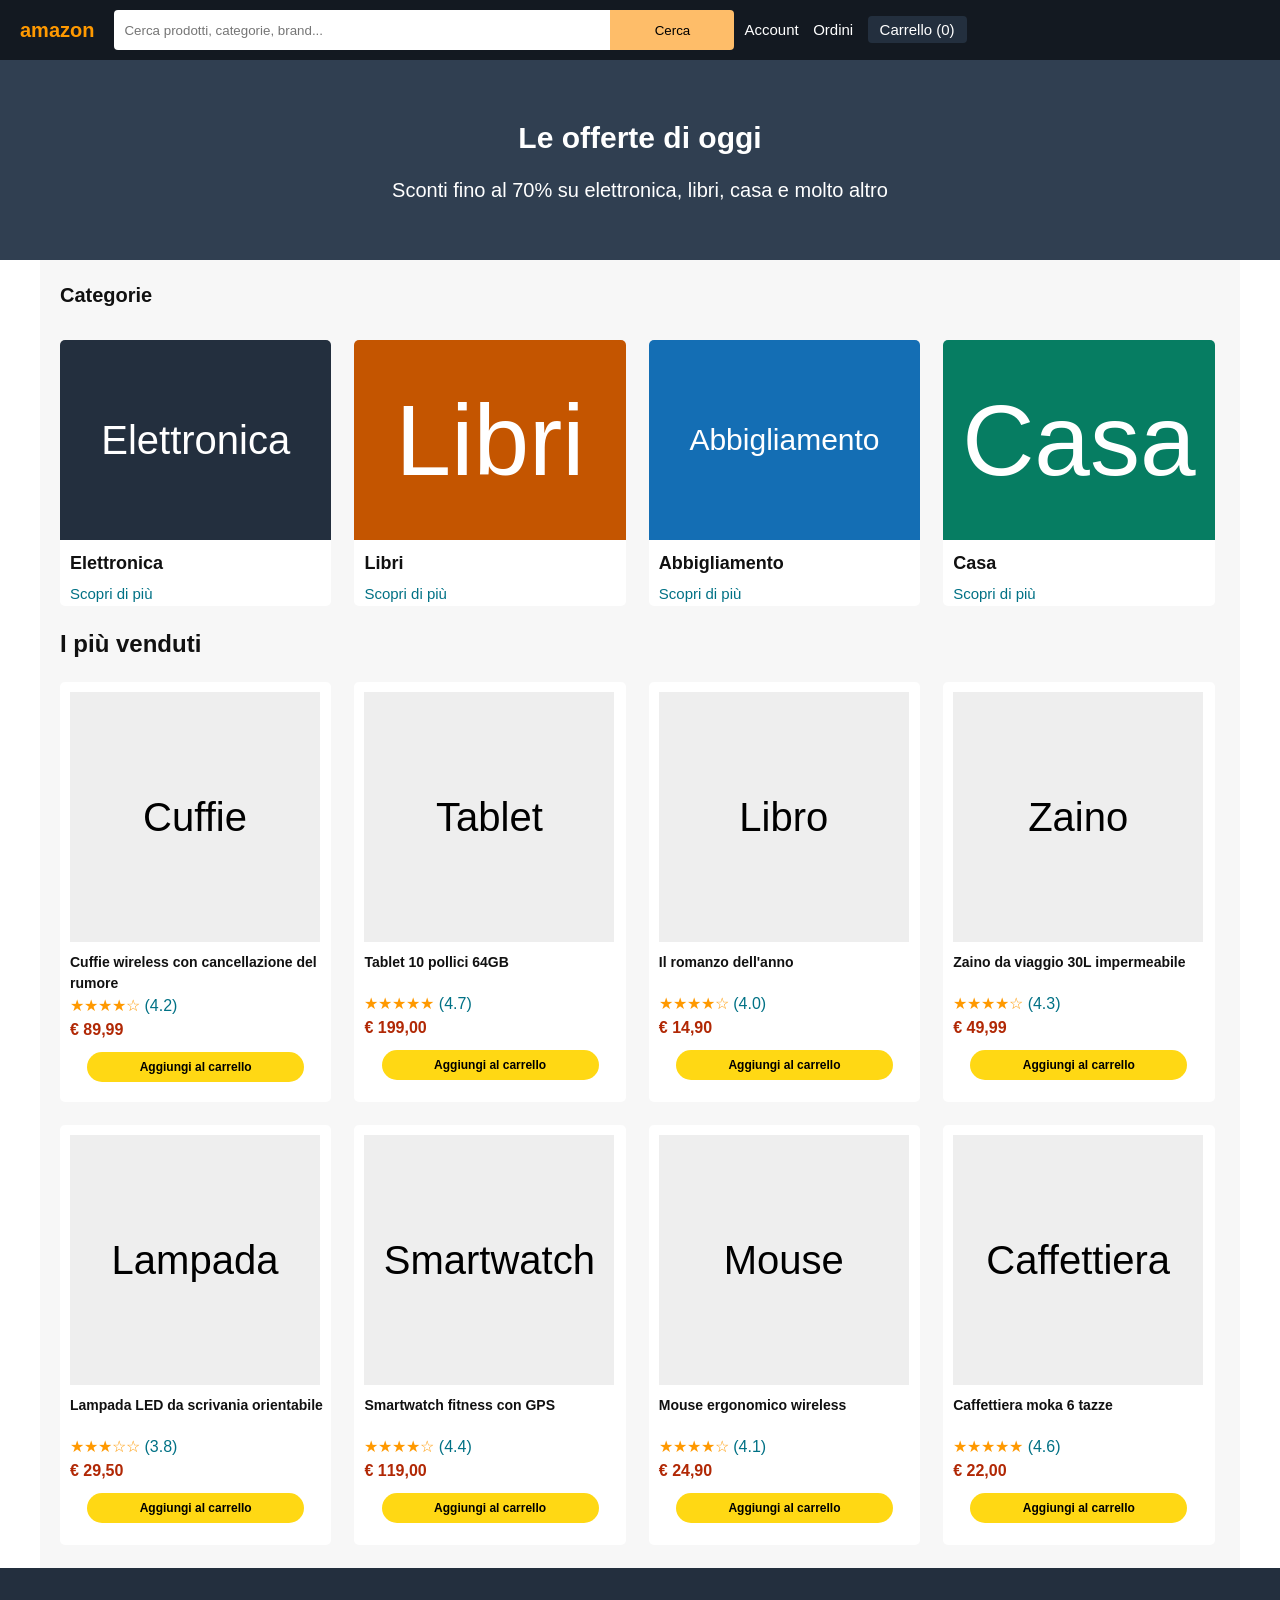
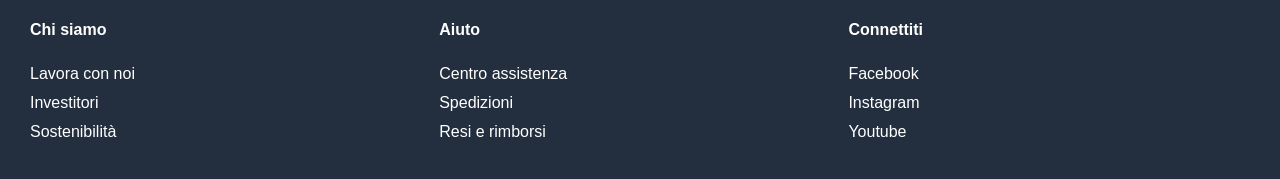
<file: index.html>
<!DOCTYPE html>
<html lang="it">

<head>
  <meta charset="UTF-8">
  <meta name="viewport" content="width=device-width, initial-scale=1.0">
  <title>Amazon Homepage — Week Project</title>
  <link rel="stylesheet" href="style.css">
</head>

<body>

  <header class="header">
    <!-- Logo, barra di ricerca, link Account / Ordini / Carrello -->
    <div class="logo">
      amazon
    </div>

    <form class="cerca">
      <input type="text" placeholder="Cerca prodotti, categorie, brand...">
      <button type="submit">Cerca</button>
    </form>

    <nav class="menu">
      <a href="javascript:void(0)" class="account">Account</a>
      <a href="javascript:void(0)" class="ordini">Ordini</a>
      <a href="javascript:void(0)" class="carrello">Carrello (0)</a>
    </nav>
    

  </header>
  
  <section class="hero">
      <article>
      <!-- Titolo grande, sottotitolo -->
      <h2>Le offerte di oggi</h2>
      <p>Sconti fino al 70% su elettronica, libri, casa e molto altro</p>
      </article>
    </section>


  <main>

    <section class="categorie">
      <!-- 4 card categoria -->

      <h2>Categorie</h2>

      <div class="card">
        <div title="Elettronica" class="sfondoElettronica" alt="Elettronica"> Elettronica</div>
        <div>
          <h3>Elettronica</h3>
          <a href="javascript:void(0)" class="scopri">Scopri di più</a>
        </div>
      </div>



      <div class="card">
        <div title="Libri" class="sfondoLibri" alt="Libri">Libri</div>
        <div>
          <h3>Libri</h3>
          <a href="javascript:void(0)" class="scopri">Scopri di più</a>
        </div>
      </div>



      <div class="card">
        <div title="Abbigliamento" class="sfondoAbbigliamento" alt="Abbigliamento">Abbigliamento</div>
        <div class="elettronica">
          <h3>Abbigliamento</h3>
          <a href="javascript:void(0)" class="scopri">Scopri di più</a>
        </div>
      </div>



      <div class="card">
        <div title="Casa" class="sfondoCasa" alt="Casa">Casa</div>
        <div class="elettronica">
          <h3>Casa</h3>
          <a href="javascript:void(0)" class="scopri">Scopri di più</a>
        </div>
      </div>

    </section>

    <section id="prodotti" class="griglia">
      <!-- Griglia prodotti (Versione Base: HTML statico; Intermedia/Avanzata: generata da JS) -->
      <h2>I più venduti</h2>

      <div class="griglia">

        <div class="prodotto">
          <div title="Cuffie" class="immagine" alt="Cuffie"> Cuffie</div>
          <h4 class="nome">Cuffie wireless con cancellazione del rumore</h4>
          <p class="stelle">★★★★☆ <span>(4.2)</span></p>
          <p class="prezzo">€ 89,99</p>
          <button class="aggiungi">Aggiungi al carrello</button>
        </div>


        <div class="prodotto">
          <div title="Tablet" class="immagine" alt="Tablet"> Tablet</div>
          <h4 class="nome">Tablet 10 pollici 64GB </h4>
          <p class="stelle">★★★★★ <span>(4.7)</span></p>
          <p class="prezzo">€ 199,00</p>
          <button class="aggiungi">Aggiungi al carrello</button>
        </div>

        <div class="prodotto">
          <div title="Libro" class="immagine" alt="Libro"> Libro</div>
          <h4 class="nome">Il romanzo dell'anno</h4>
          <p class="stelle">★★★★☆ <span>(4.0)</span></p>
          <p class="prezzo">€ 14,90</p>
          <button class="aggiungi">Aggiungi al carrello</button>
        </div>

        <div class="prodotto">
          <div title="Zaino" class="immagine" alt="Zaino"> Zaino</div>
          <h4 class="nome">Zaino da viaggio 30L impermeabile</h4>
          <p class="stelle">★★★★☆ <span>(4.3)</span></p>
          <p class="prezzo">€ 49,99</p>
          <button class="aggiungi">Aggiungi al carrello</button>
        </div>

        <div class="prodotto">
          <div title="Lampada" class="immagine" alt="Lampada"> Lampada</div>
          <h4 class="nome">Lampada LED da scrivania orientabile</h4>
          <p class="stelle">★★★☆☆ <span>(3.8)</span></p>
          <p class="prezzo">€ 29,50</p>
          <button class="aggiungi">Aggiungi al carrello</button>
        </div>

        <div class="prodotto">
          <div title="Smartwatch" class="immagine" alt="Smartwatch"> Smartwatch</div>
          <h4 class="nome">Smartwatch fitness con GPS</h4>
          <p class="stelle">★★★★☆ <span>(4.4)</span></p>
          <p class="prezzo">€ 119,00</p>
          <button class="aggiungi">Aggiungi al carrello</button>
        </div>

        <div class="prodotto">
          <div title="Mouse" class="immagine" alt="Mouse"> Mouse</div>
          <h4 class="nome">Mouse ergonomico wireless</h4>
          <p class="stelle">★★★★☆ <span>(4.1)</span></p>
          <p class="prezzo">€ 24,90</p>
          <button class="aggiungi">Aggiungi al carrello</button>
        </div>

        <div class="prodotto">
          <div title="Caffettiera" class="immagine" alt="Caffettiera"> Caffettiera</div>
          <h4 class="nome">Caffettiera moka 6 tazze</h4>
          <p class="stelle">★★★★★ <span>(4.6)</span></p>
          <p class="prezzo">€ 22,00</p>
          <button class="aggiungi">Aggiungi al carrello</button>
        </div>

      </div>
    </section>

  </main>

  <footer>
    <!-- 3 colonne di link -->
    <div class="colonne">
      <h4>Chi siamo</h4>
      <ul>
        <li><a href="javascript:void(0)">Lavora con noi</a></li>
        <li><a href="javascript:void(0)">Investitori</a></li>
        <li><a href="javascript:void(0)">Sostenibilità</a></li>
      </ul>
    </div>
    <div class="colonne">
      <h4>Aiuto</h4>
      <ul>
        <li><a href="javascript:void(0)">Centro assistenza</a></li>
        <li><a href="javascript:void(0)">Spedizioni</a></li>
        <li><a href="javascript:void(0)">Resi e rimborsi</a></li>
      </ul>
    </div>
    <div class="colonne">
      <h4>Connettiti</h4>
      <ul>
        <li><a href="javascript:void(0)">Facebook</a></li>
        <li><a href="javascript:void(0)">Instagram</a></li>
        <li><a href="javascript:void(0)">Youtube</a></li>
      </ul>
    </div>
  </footer>

  <script src="script.js"></script>
</body>

</html>
</file>
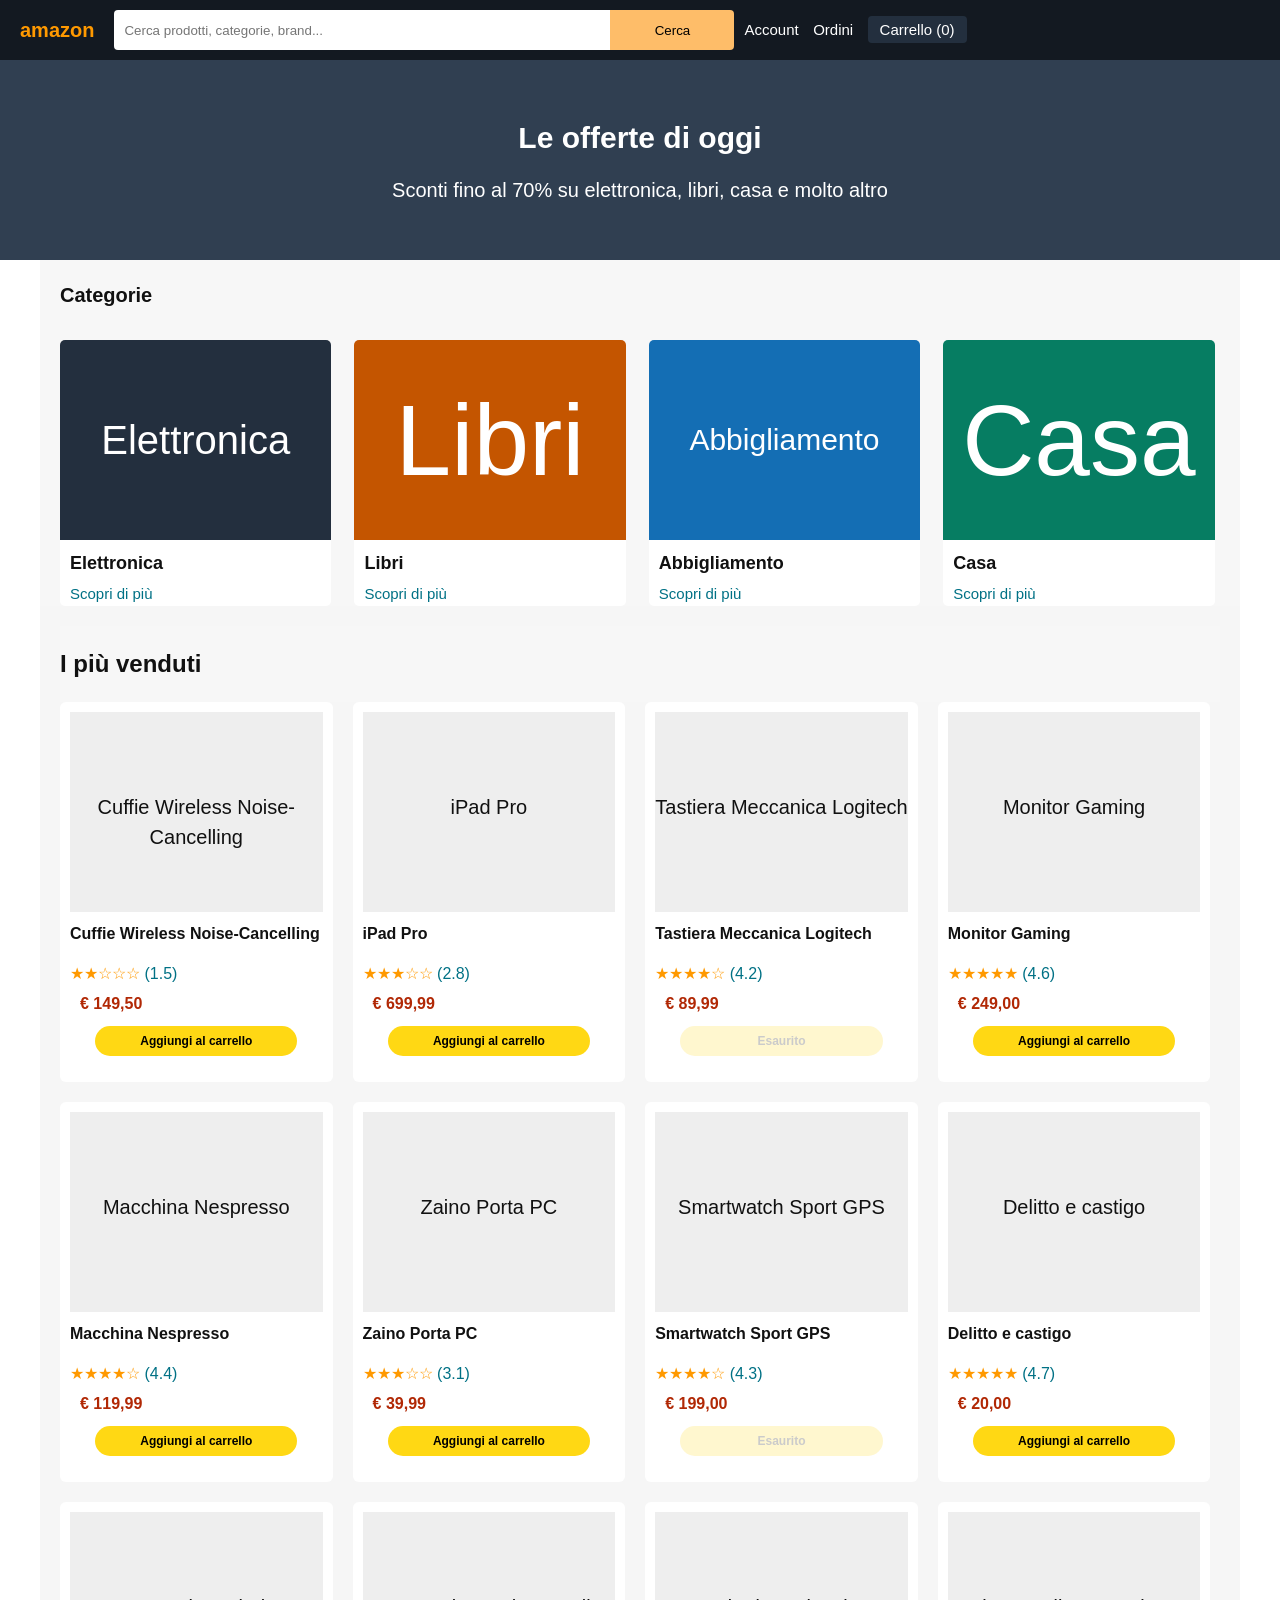
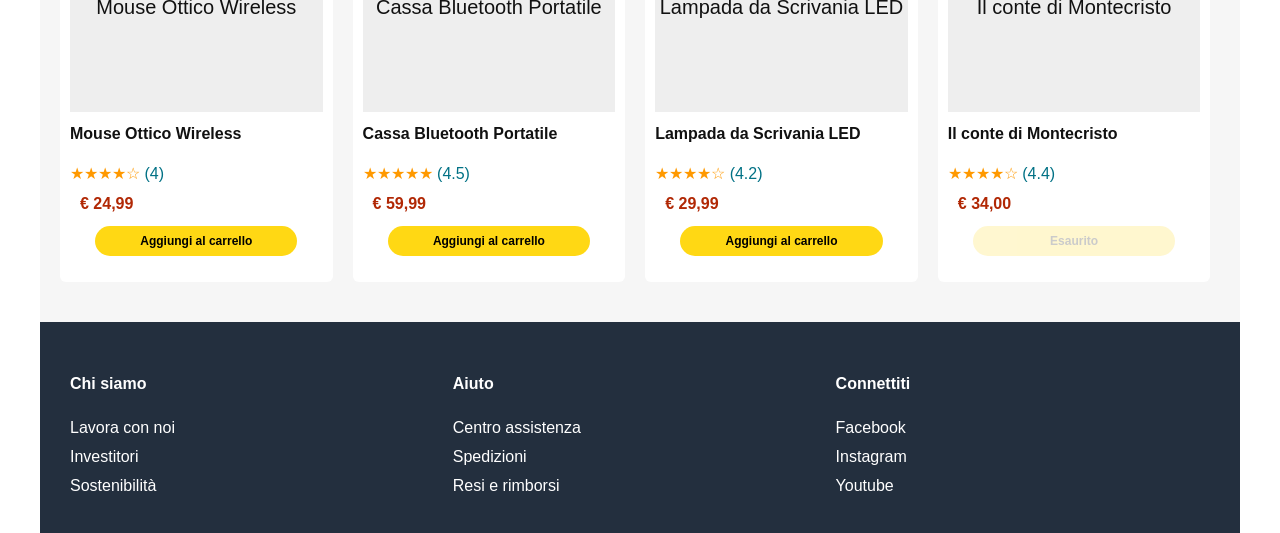
<file: progetto.html>
<!DOCTYPE html>
<html lang="it">

<head>
    <meta charset="UTF-8">
    <meta name="viewport" content="width=device-width, initial-scale=1.0">
    <title>Amazon Homepage — Week Project</title>
    <link rel="stylesheet" href="style.css">
</head>

<body>

    <header class="header">
        <!-- Logo, barra di ricerca, link Account / Ordini / Carrello -->
        <div class="logo">
            amazon
        </div>

        <form class="cerca">
            <input type="text" placeholder="Cerca prodotti, categorie, brand...">
            <button type="submit">Cerca</button>
        </form>

        <nav class="menu">
            <a href="javascript:void(0)" class="account">Account</a>
            <a href="javascript:void(0)" class="ordini">Ordini</a>
            <a href="javascript:void(0)" class="carrello">Carrello (0)</a>
        </nav>

    </header>

    <section class="hero">
        <article>
            <!-- Titolo grande, sottotitolo -->
            <h2>Le offerte di oggi</h2>
            <p>Sconti fino al 70% su elettronica, libri, casa e molto altro</p>
        </article>
    </section>


    <main class="mainProgetto">

        <section class="categorie">
            <!-- 4 card categoria -->

            <h2>Categorie</h2>

            <div class="card">
                <div title="Elettronica" class="sfondoElettronica" alt="Elettronica"> Elettronica</div>
                <div>
                    <h3>Elettronica</h3>
                    <a href="javascript:void(0)" class="scopri">Scopri di più</a>
                </div>
            </div>



            <div class="card">
                <div title="Libri" class="sfondoLibri" alt="Libri">Libri</div>
                <div>
                    <h3>Libri</h3>
                    <a href="javascript:void(0)" class="scopri">Scopri di più</a>
                </div>
            </div>



            <div class="card">
                <div title="Abbigliamento" class="sfondoAbbigliamento" alt="Abbigliamento">Abbigliamento</div>
                <div class="elettronica">
                    <h3>Abbigliamento</h3>
                    <a href="javascript:void(0)" class="scopri">Scopri di più</a>
                </div>
            </div>



            <div class="card">
                <div title="Casa" class="sfondoCasa" alt="Casa">Casa</div>
                <div class="elettronica">
                    <h3>Casa</h3>
                    <a href="javascript:void(0)" class="scopri">Scopri di più</a>
                </div>
            </div>

        </section>

        <section class="prodotti">
            <h2>I più venduti</h2>
            <div id="griglia"></div>
        </section>

        <footer>
            <!-- 3 colonne di link -->
            <div class="colonne">
                <h4>Chi siamo</h4>
                <ul>
                    <li><a href="javascript:void(0)">Lavora con noi</a></li>
                    <li><a href="javascript:void(0)">Investitori</a></li>
                    <li><a href="javascript:void(0)">Sostenibilità</a></li>
                </ul>
            </div>
            <div class="colonne">
                <h4>Aiuto</h4>
                <ul>
                    <li><a href="javascript:void(0)">Centro assistenza</a></li>
                    <li><a href="javascript:void(0)">Spedizioni</a></li>
                    <li><a href="javascript:void(0)">Resi e rimborsi</a></li>
                </ul>
            </div>
            <div class="colonne">
                <h4>Connettiti</h4>
                <ul>
                    <li><a href="javascript:void(0)">Facebook</a></li>
                    <li><a href="javascript:void(0)">Instagram</a></li>
                    <li><a href="javascript:void(0)">Youtube</a></li>
                </ul>
            </div>
        </footer>
        <script src="esercizioAvanzato.js"></script>
</body>

</html>
</file>
<file: style.css>
/* CSS reset minimo */
* {
  margin: 0;
  padding: 0;
  box-sizing: border-box;
}

body {
  font-family:
    -apple-system, BlinkMacSystemFont, "Segoe UI", Roboto, Helvetica, Arial,
    sans-serif;
  line-height: 1.5;
  color: #111;
  background: #fff;
}

img {
  max-width: 100%;
  display: block;
}

a {
  color: inherit;
  text-decoration: none;
}

button {
  font-family: inherit;
  cursor: pointer;
  border: none;
  background: none;
}

/* Scrivi qui sotto i tuoi stili */
main {
  margin: 0 auto;
  max-width: 1200px;
}

/*header*/
.header {
  background-color: #131921;
  padding: 10px 20px;
  overflow: hidden;
  position: sticky;
  top: 0;
  z-index: 1000;
}

.hero{
  width: 100%;
  box-sizing: border-box;
}
/*logo*/
.logo {
  float: left;
  color: #ff9900;
  padding-right: 20px;
  font-size: 20px;
  font-weight: bold;
  line-height: 40px;
}
/*barra cerca + button*/
.cerca {
  width: 50%;
  float: left;
}

.cerca input {
  float: left;
  width: 80%;
  height: 40px;
  border: none;
  padding: 0 10px;
  border-radius: 4px 0 0 4px;
  cursor: pointer;
}

.cerca button {
  float: left;
  width: 20%;
  height: 40px;
  border: none;
  background-color: #febd69;
  border-radius: 0 4px 4px 0;
  cursor: pointer;
}
/*menu a dx*/
.menu {
  float: left;
  text-align: left;
  line-height: 40px;
}

.menu a {
  color: white;
  font-size: 15px;
  margin-left: 10px;
}
.ordini:hover {
  text-decoration: underline white;
}
.account:hover {
  text-decoration: underline white;
}

.carrello {
  background-color: #232f3e;
  white-space: nowrap;
  padding: 5px 12px;
  border-radius: 4px;
}

.carrello:hover {
  text-decoration: underline white;
}

/*sezione hero*/

.hero {
  background-color: #303f51;
  text-align: center;
  color: white;
  height: 200px;
  padding: 40px;
}
.hero h2 {
  font-size: 30px;
  padding: 15px;
}

.hero p {
  font-size: 20px;
}

/*categorie*/

.categorie {
  background-color: #f7f7f7;
  padding-left: 20px;
  overflow: hidden;
}

.categorie h2 {
  font-size: 20px;
  margin-bottom: 10px;
  padding: 20px 0;
}

.card {
  float: left;
  width: 23%;
  margin-right: 23px;
  background-color: white;
  border-radius: 8px;
  overflow: hidden;
  border-radius: 5px;
}
.card:last-child {
  margin-right: 0;
}

.card h3 {
  font-size: 18px;
  padding: 10px;
  padding-bottom: 5px;
}
/*scopri di piu*/
.scopri {
  font-size: 15px;
  color: #007185;
  padding: 10px;
}

.scopri:hover {
  text-decoration: underline;
  color: #febd69;
}
/*sfondi card*/
.sfondoElettronica {
  height: 200px;
  line-height: 200px;
  vertical-align: center;
  text-align: center;
  color: white;
  font-size: 40px;
  background-color: #232f3e;
}

.sfondoLibri {
  height: 200px;
  line-height: 200px;
  text-align: center;
  color: white;
  font-size: 100px;
  background-color: #c45500;
}

.sfondoAbbigliamento {
  height: 200px;
  line-height: 200px;
  text-align: center;
  color: white;
  font-size: 30px;
  background-color: #146eb4;
}
.sfondoCasa {
  height: 200px;
  line-height: 200px;
  text-align: center;
  color: white;
  font-size: 100px;
  background-color: #067d62;
}
/*hover su card*/
.card:hover {
  transform: translateY(-4px);
  box-shadow: 0 1px 4px rgba(0, 0, 0, 0.08);
}

/*i piu venduti*/

#prodotti {
  background-color: #f7f7f7;
  padding-left: 20px;
}

#prodotti h2 {
  background-color: #f7f7f7;
  padding: 20px 0;
  overflow: hidden;
  margin: 0 auto;
}
/*griglia*/
.griglia {
  overflow: hidden;
  margin: 0 auto;
  width: 100%;
}

/*prodotti*/
.prodotto {
  float: left;
  width: 23%;
  margin: 0 23px 23px 0;
  background-color: white;
  border-radius: 8px;
  overflow: hidden;
  border-radius: 5px;
  height: 420px;
}

.immagine {
  width: 250px;
  height: 250px;
  line-height: 250px;
  margin: 10px;
  vertical-align: center;
  text-align: center;
  color: black;
  font-size: 40px;
  background-color: #eeeeee;
}

.prodotto h4 {
  font-size: 14px;
  min-height: 40px;
  margin-left: 10px;
}
/*stelle*/
.stelle {
  color: #ff9900;
  margin-left: 10px;
}
.stelle span {
  color: #007185;
}
/*prezzo e aggiungi al carrello*/
.prezzo {
  margin-left: 10px;
  color: #b12805;
  font-weight: bold;
  margin-bottom: 10px;
}

.aggiungi {
  display: block;
  width: 80%;
  text-align: center;
  padding: 8px;
  margin: 0 auto;
  font-size: 12px;
  font-weight: bold;
  background-color: #ffd814;
  border-radius: 20px;
}

.aggiungi:hover {
  background-color: #f7ca00;
}

/* footer */
footer {
  background-color: #232f3e;
  color: white;
  padding: 30px 20px;
  overflow: hidden;
}

.colonne {
  float: left;
  width: 33%;
}

.colonne h4 {
  margin: 20px 10px;
}

.colonne ul {
  list-style: none;

}

.colonne ul li {
  margin: 5px 10px;

}
/* main html 2*/
.mainProgetto{
  min-height: 100vh;
  box-sizing: border-box;
}

.prodotti {
  background-color: #f6f6f6;
  padding: 20px;
}

/* main html 2 */
.prodotti {
  background-color: #f6f6f6;
  padding: 20px;
}

/* contenitore: overflow hidden fa "contenere" i float */
#griglia{
  overflow: hidden;
  
}

/* scatole e titolo sezione */
.prodotti h2 {
  background-color: #f7f7f7;
  padding: 20px 0;
  overflow: hidden;
  margin: 0 auto;
}
.scatola {
  float: left;
  width: 23.5%;
  height: 380px;
  margin: 0 20px 20px 0;
  padding: 10px;
  background-color: white;
  border-radius: 6px;
}

/* l'ultima card di ogni riga non ha margine a destra */
.scatola:nth-child(4n) {
  margin-right: 0;
}

/* Il quadrato grigio con il nome al centro */
.boxImg {
  height: 200px;
  padding-top: 80px;
  text-align: center;
  font-size: 20px;
  background-color: #eeeeee;
}
/*scritta nel quadrato grigio e h3 sotto*/
.boxInfo {
  margin-top: 10px;
}

.boxInfo h3 {
  font-size: 16px;
  min-height: 40px;     
}
/*stelle rating scritto e prezzo*/
.rating {
  color: #ff9900;
  margin-bottom: 6px;
}

.rate {
  color: #007185;
}

.prezzoCS {
  color: #b12704;
  font-weight: bold;
  margin-bottom: 10px;
}
/*per i button attivi ho usato lo stesso formato css di quelli fatti nella pagina html-css */

/* Prodotti esauriti */
.notAvailable button{
  opacity: 0.2;
}
</file>
